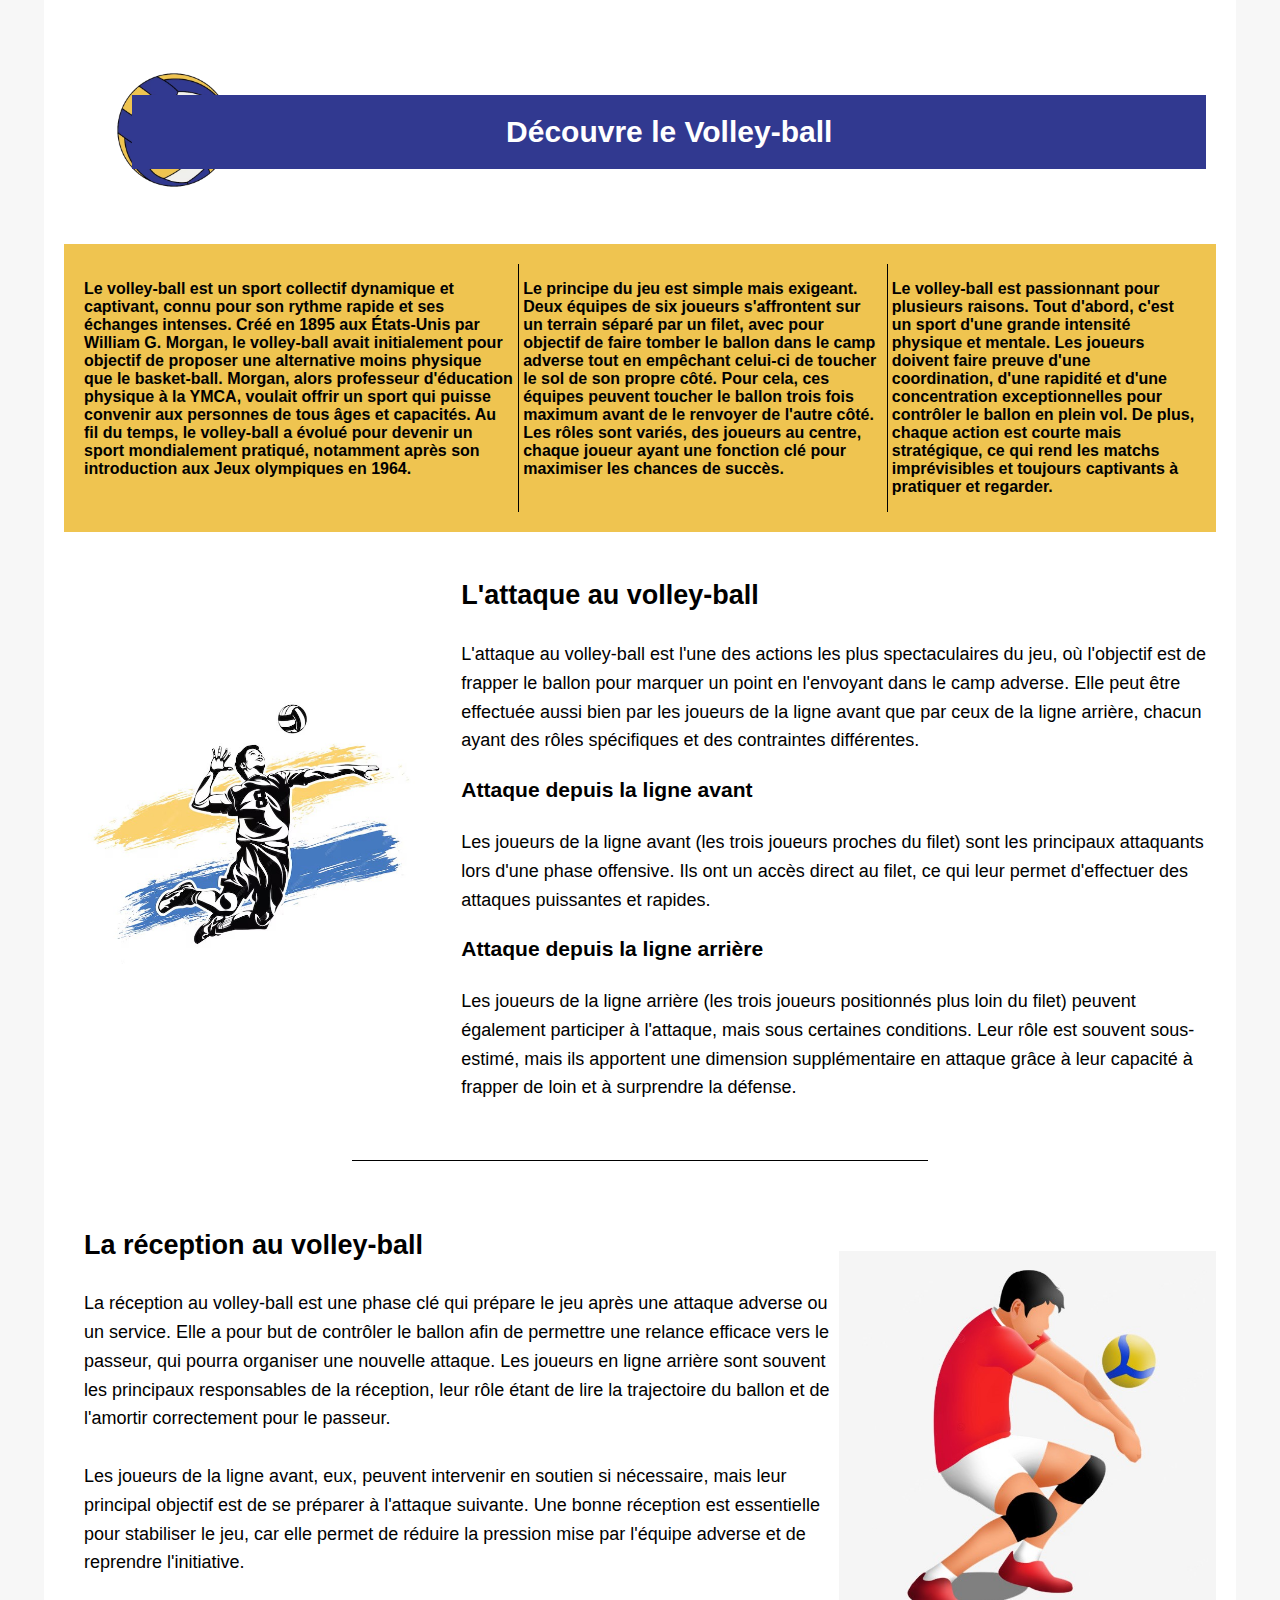
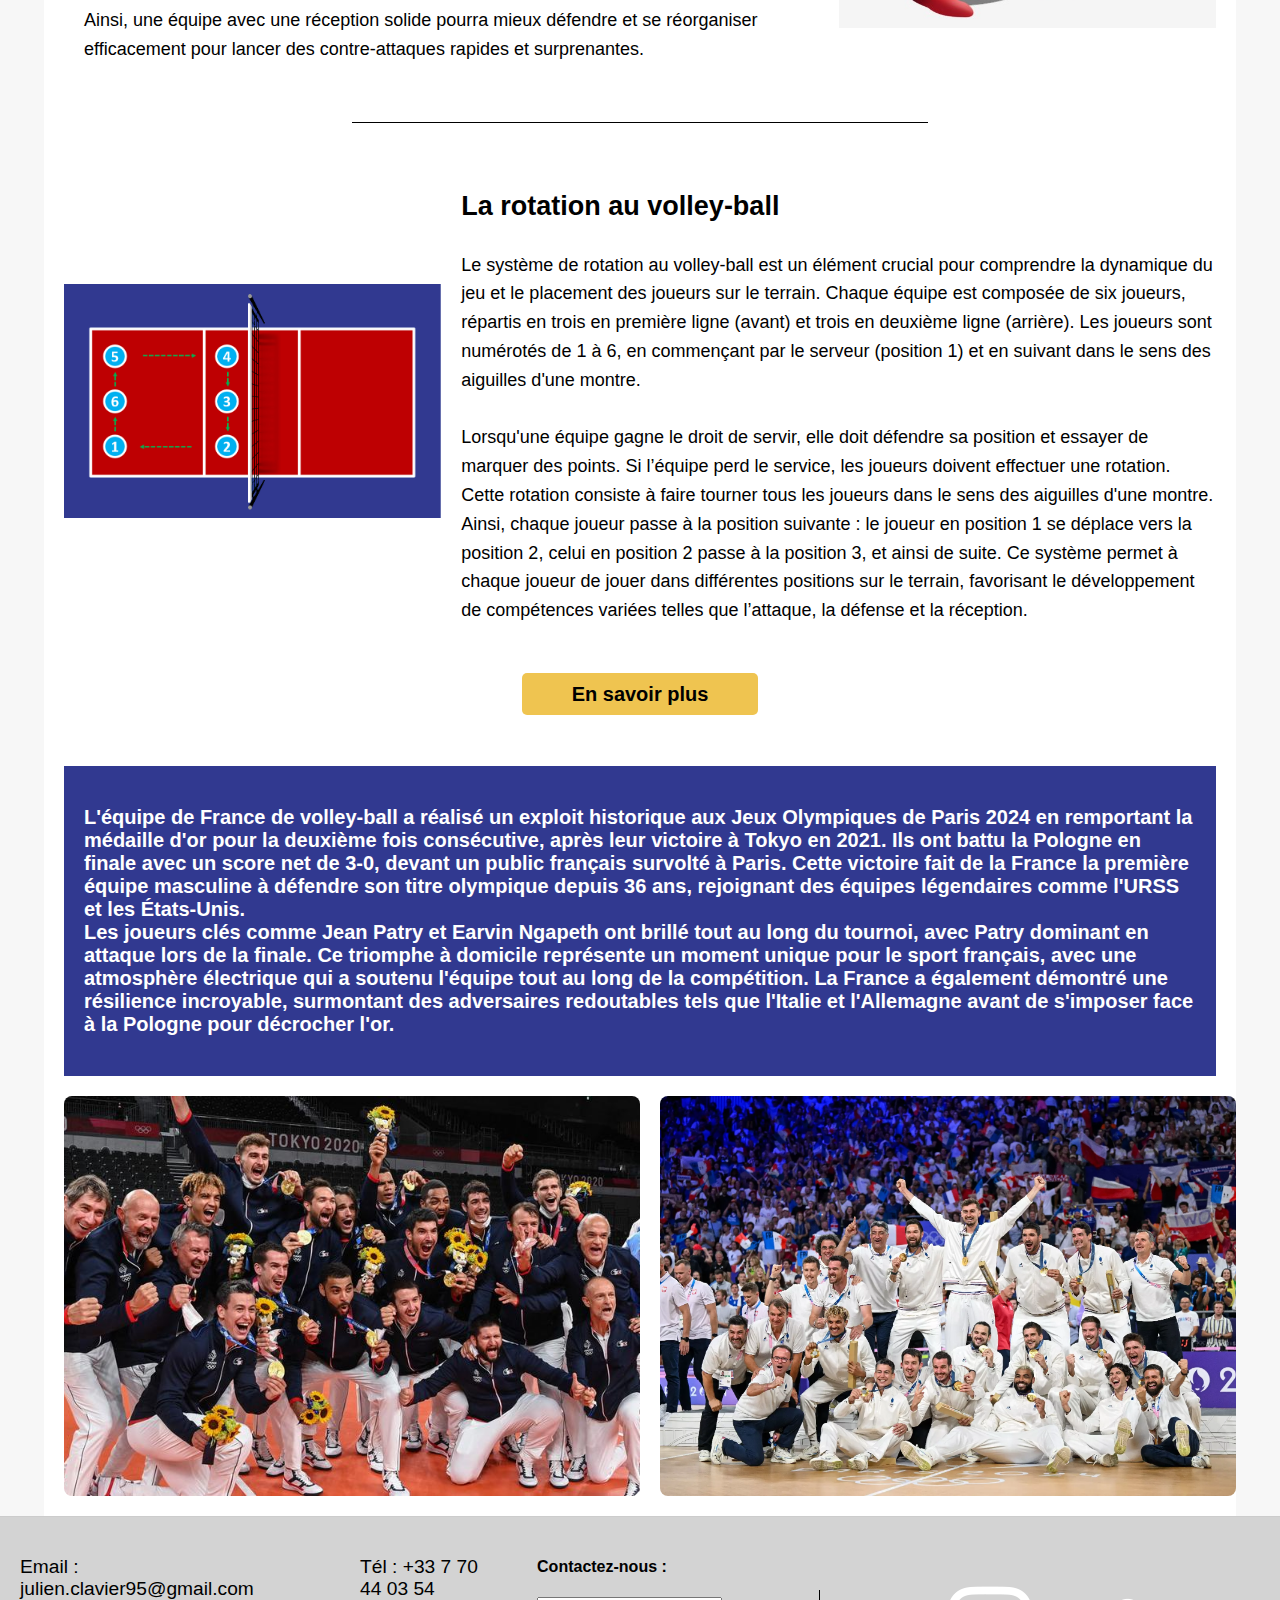
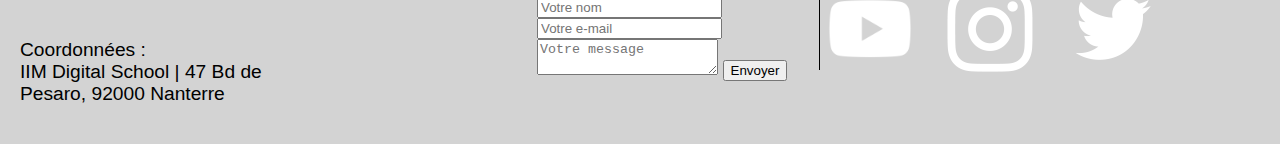
<file: index.html>
<!DOCTYPE html>
<html lang="fr">

<head>
    <meta charset="UTF-8">
    <meta name="viewport" content="width=device-width, initial-scale=1.0">
    <title>Découvre le Volley-ball</title>
    <link rel="stylesheet" href="css/style.css">
</head>

<body>
    <div class="container">
        <!-- En-tête avec logo et titre -->
        <header>
            <div class="logo-header">
                <img src="Image/balle volley.png" alt="Volley-ball logo" class="logo">
            </div>
            <div class="titre-header">
                <h1>Découvre le Volley-ball</h1>
            </div>
        </header>

        <section>

            <div class="rectangle-jaune">
                <div>
                    <p><b>Le volley-ball est un sport collectif dynamique et captivant, connu pour son rythme rapide et
                            ses
                            échanges intenses. Créé en 1895 aux États-Unis par William G. Morgan, le volley-ball avait
                            initialement pour objectif de proposer une alternative moins physique que le basket-ball.
                            Morgan, alors professeur d'éducation physique à la YMCA, voulait offrir un sport qui puisse
                            convenir aux personnes de tous âges et capacités. Au fil du temps, le volley-ball a évolué
                            pour
                            devenir un sport mondialement pratiqué, notamment après son introduction aux Jeux olympiques
                            en
                            1964.
                        </b></p>
                </div>
                <div class="barre-verticale"></div>
                <div>
                    <p><b>Le principe du jeu est simple mais exigeant. Deux équipes de six joueurs s'affrontent sur un
                            terrain séparé par un filet, avec pour objectif de faire tomber le ballon dans le camp
                            adverse
                            tout en empêchant celui-ci de toucher le sol de son propre côté. Pour cela, ces équipes
                            peuvent
                            toucher le ballon trois fois maximum avant de le renvoyer de l'autre côté. Les rôles sont
                            variés, des joueurs au centre, chaque joueur ayant une fonction clé pour maximiser les
                            chances
                            de succès.
                        </b></p>
                </div>
                <div class="barre-verticale"></div>
                <div>
                    <p><b>Le volley-ball est passionnant pour plusieurs raisons. Tout d'abord, c'est un sport d'une
                            grande
                            intensité physique et mentale. Les joueurs doivent faire preuve d'une coordination, d'une
                            rapidité et d'une concentration exceptionnelles pour contrôler le ballon en plein vol. De
                            plus,
                            chaque action est courte mais stratégique, ce qui rend les matchs imprévisibles et toujours
                            captivants à pratiquer et regarder.
                        </b></p>
                </div>
            </div>
        </section>

        <!-- "action" = d-flex align-items center justify-content-center" -->
        <section class="action">
            <div class="section-image">
                <img src="Image/smash volley.jpg" alt="Image d'attaque volley" class="image-central">
            </div>
            <div class="text-section">
                <h2>L'attaque au volley-ball</h2>
                <p>L'attaque au volley-ball est l'une des actions les plus spectaculaires du jeu, où l'objectif est de
                    frapper le ballon pour marquer un point en l'envoyant dans le camp adverse. Elle peut être effectuée
                    aussi bien par les joueurs de la ligne avant que par ceux de la ligne arrière, chacun ayant des
                    rôles spécifiques et des contraintes différentes.
                </p>
                <h3>Attaque depuis la ligne avant</h3>
                <p>Les joueurs de la ligne avant (les trois joueurs proches du filet) sont les principaux attaquants
                    lors d'une phase offensive. Ils ont un accès direct au filet, ce qui leur permet d'effectuer des
                    attaques puissantes et rapides.
                </p>
                <h3>Attaque depuis la ligne arrière</h3>
                <p>Les joueurs de la ligne arrière (les trois joueurs positionnés plus loin du filet) peuvent également
                    participer à l'attaque, mais sous certaines conditions. Leur rôle est souvent sous-estimé, mais ils
                    apportent une dimension supplémentaire en attaque grâce à leur capacité à frapper de loin et à
                    surprendre la défense.
                </p>
            </div>
        </section>

        <!-- Barre de séparation horizontale -->
        <div class="barre-horizontale"></div>

        <!-- Section réception avec texte à gauche et image à droite -->
        <section class="action">
            <div class="text-section">
                <h2>La réception au volley-ball</h2>
                <p>La réception au volley-ball est une phase clé qui prépare le jeu après une attaque
                    adverse ou un service. Elle a pour but de contrôler le ballon afin de permettre une
                    relance efficace vers le passeur, qui pourra organiser une nouvelle attaque.
                    Les joueurs en ligne arrière sont souvent les principaux responsables de la réception,
                    leur rôle étant de lire la trajectoire du ballon et de l'amortir correctement pour le
                    passeur.
                    <br> <br>
                    Les joueurs de la ligne avant, eux, peuvent intervenir en soutien si nécessaire, mais
                    leur principal objectif est de se préparer à l'attaque suivante.
                    Une bonne réception est essentielle pour stabiliser le jeu, car elle permet de réduire la
                    pression mise par l'équipe adverse et de reprendre l'initiative. <br><br>
                    Ainsi, une équipe avec
                    une réception solide pourra mieux défendre et se réorganiser efficacement pour
                    lancer des contre-attaques rapides et surprenantes.
                </p>
            </div>
            <div class="section-image">
                <img src="Image/réception volley.jpg" alt="Image de réception volley" class="image-central">
            </div>
        </section>
        <div class="barre-horizontale"></div>
        <section class="action">
            <div class="section-image">
                <img src="Image/volleyball rotations 2.png" alt="Image de rotation volley" class="image-central"
                    style="max-width: 700px;">
            </div>
            <div class="text-section">
                <h2>La rotation au volley-ball</h2>
                <p>Le système de rotation au volley-ball est un élément crucial pour
                    comprendre la dynamique du jeu et le placement des joueurs sur le
                    terrain. Chaque équipe est composée de six joueurs, répartis en trois
                    en première ligne (avant) et trois en deuxième ligne (arrière). Les
                    joueurs sont numérotés de 1 à 6, en commençant par le serveur
                    (position 1) et en suivant dans le sens des aiguilles d'une montre.
                    <br> <br>


                    Lorsqu'une équipe gagne le droit de servir, elle doit défendre sa
                    position et essayer de marquer des points. Si l’équipe perd le service,
                    les joueurs doivent effectuer une rotation. Cette rotation consiste à
                    faire tourner tous les joueurs dans le sens des aiguilles d'une
                    montre. Ainsi, chaque joueur passe à la position suivante : le joueur
                    en position 1 se déplace vers la position 2, celui en position 2 passe à
                    la position 3, et ainsi de suite. Ce système permet à chaque joueur de
                    jouer dans différentes positions sur le terrain, favorisant le
                    développement de compétences variées telles que l’attaque, la
                    défense et la réception.
                </p>
            </div>

        </section>
        <!-- Bouton centré ajouté ici -->
        <div class="container-bouton">
            <a href="page 2.html" class="en-savoir-plus"><b>En savoir plus</b></a>
        </div>
    </div>
    <section>
        <div class="container">
            <div class="rectangle-bleu">
                <div>
                    <p><b>L'équipe de France de volley-ball a réalisé un exploit historique aux Jeux Olympiques de Paris
                            2024 en remportant la médaille d'or
                            pour la deuxième fois consécutive, après leur victoire à Tokyo en 2021. Ils ont battu la
                            Pologne en finale avec un score net de 3-0,
                            devant un public français survolté à Paris. Cette victoire fait de la France la première
                            équipe masculine à défendre son titre
                            olympique depuis 36 ans, rejoignant des équipes légendaires comme l'URSS et les États-Unis.
                            <br>

                            Les joueurs clés comme Jean Patry et Earvin Ngapeth ont brillé tout au long du tournoi, avec
                            Patry dominant en attaque lors de la
                            finale. Ce triomphe à domicile représente un moment unique pour le sport français, avec une
                            atmosphère électrique qui a soutenu
                            l'équipe tout au long de la compétition. La France a également démontré une résilience
                            incroyable, surmontant des adversaires
                            redoutables tels que l'Italie et l'Allemagne avant de s'imposer face à la Pologne pour
                            décrocher l'or.
                        </b></p>
                </div>

            </div>
            <div class="image-container">
                <img src="Image/JO TOKYO.jpg" alt="Victoire équipe de France de Volley aux JO de Tokyo">
                <img src="Image/JO PARIS.jpg" alt="Victoire équipe de France de Volley aux JO de Paris">
            </div>
    </section>
    <section>
        <footer class="footer">
            <div class="footer-text">
                <div style="font-size: larger;">
                    <p> Email : julien.clavier95@gmail.com</p>
                    <p> Coordonnées : <br> IIM Digital School | 47 Bd de Pesaro, 92000 Nanterre</p>
                </div>
                <div style="font-size: larger;">
                    <p>Tél : +33 7 70 44 03 54</p>
                </div>
                <div>
                    <h4>Contactez-nous :</h4>
                    <form action="send_message.php" method="post">
                        <input type="text" name="name" placeholder="Votre nom" required> <br>
                        <input type="email" name="email" placeholder="Votre e-mail" required>
                        <textarea name="message" placeholder="Votre message" required></textarea>
                        <button type="submit">Envoyer</button>
                    </form>
                </div>
            </div>

            <div class="separateur"></div>

            <div class="icone-rs">
                <a href="#"><img src="Image/logo-youtube-blanc-png.png" alt="YouTube"></a>
                <a href="#"><img src="Image/Logo-instagram-png-blanc.png" alt="Instagram"></a>
                <a href="#"><img src="Image/logo-twitter-blanc-png.png" alt="Twitter"></a>
            </div>

        </footer>
    </section>
</body>

</html>
</file>
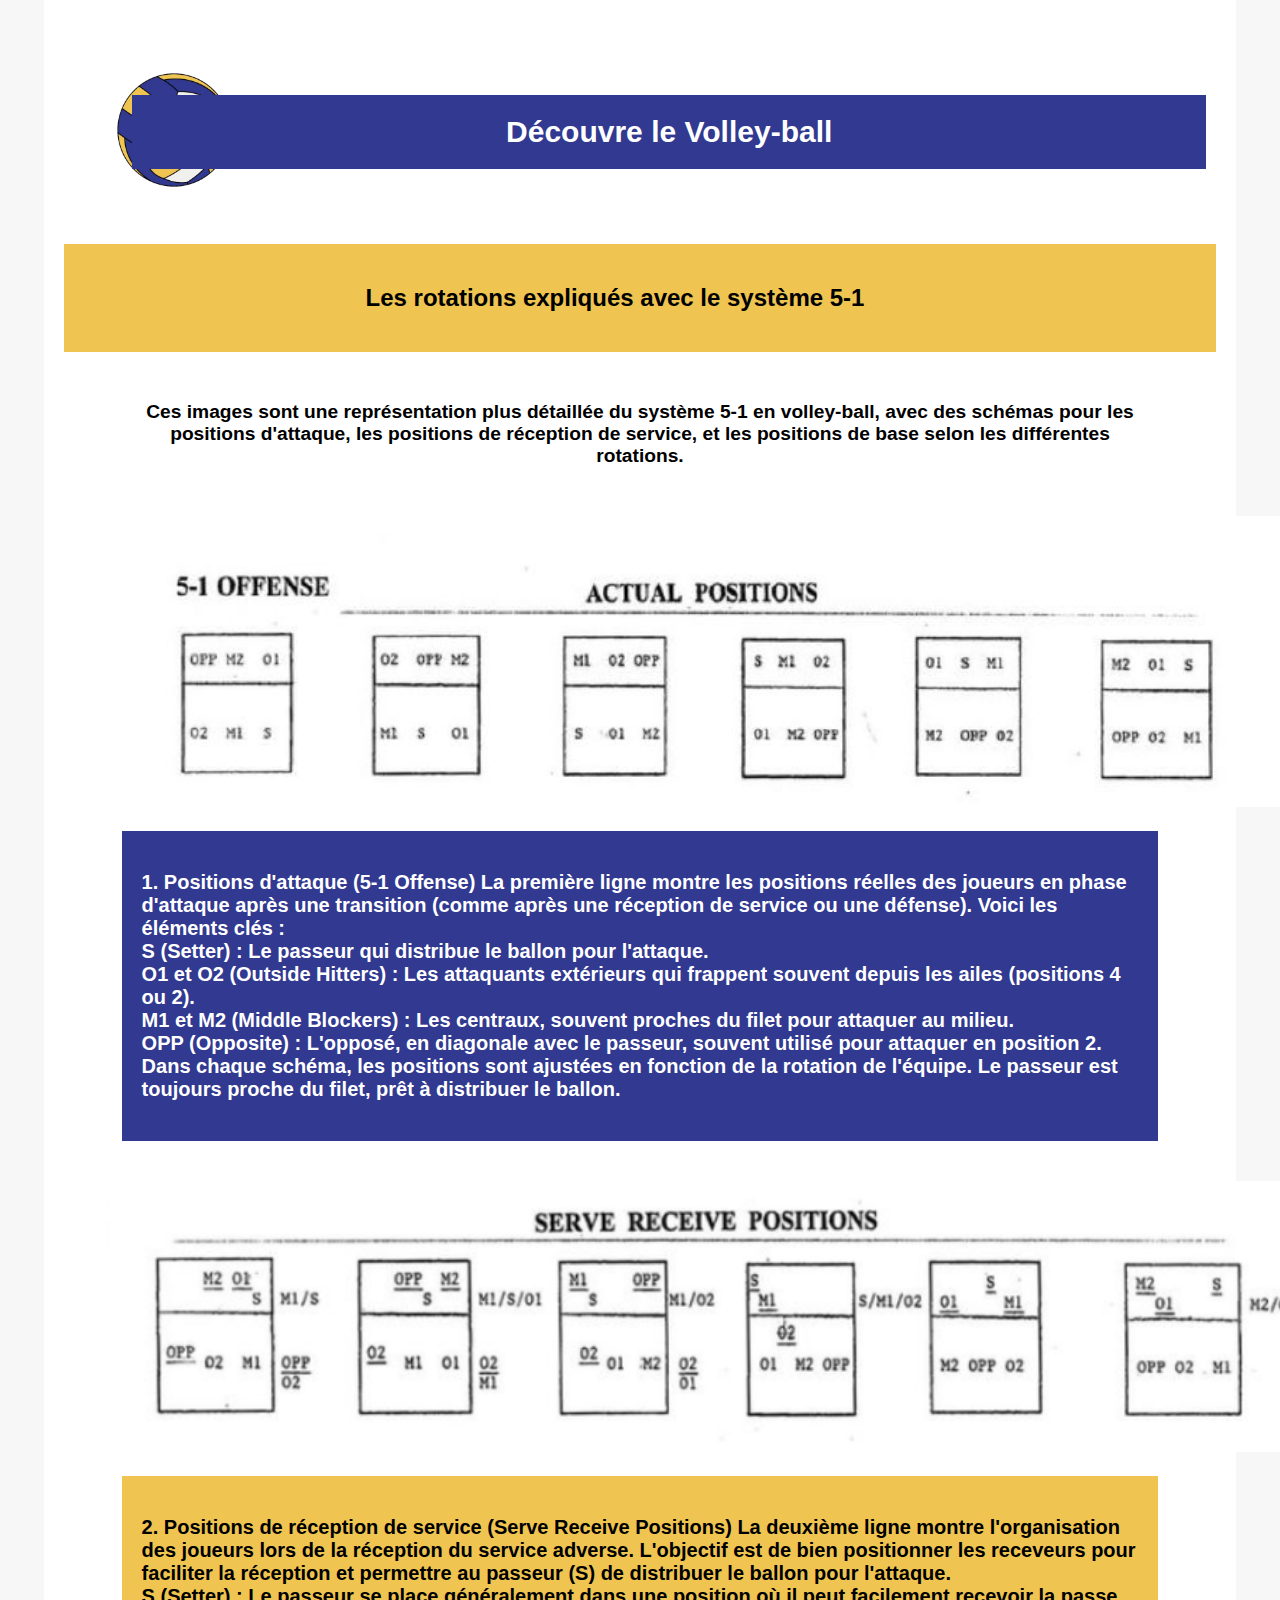
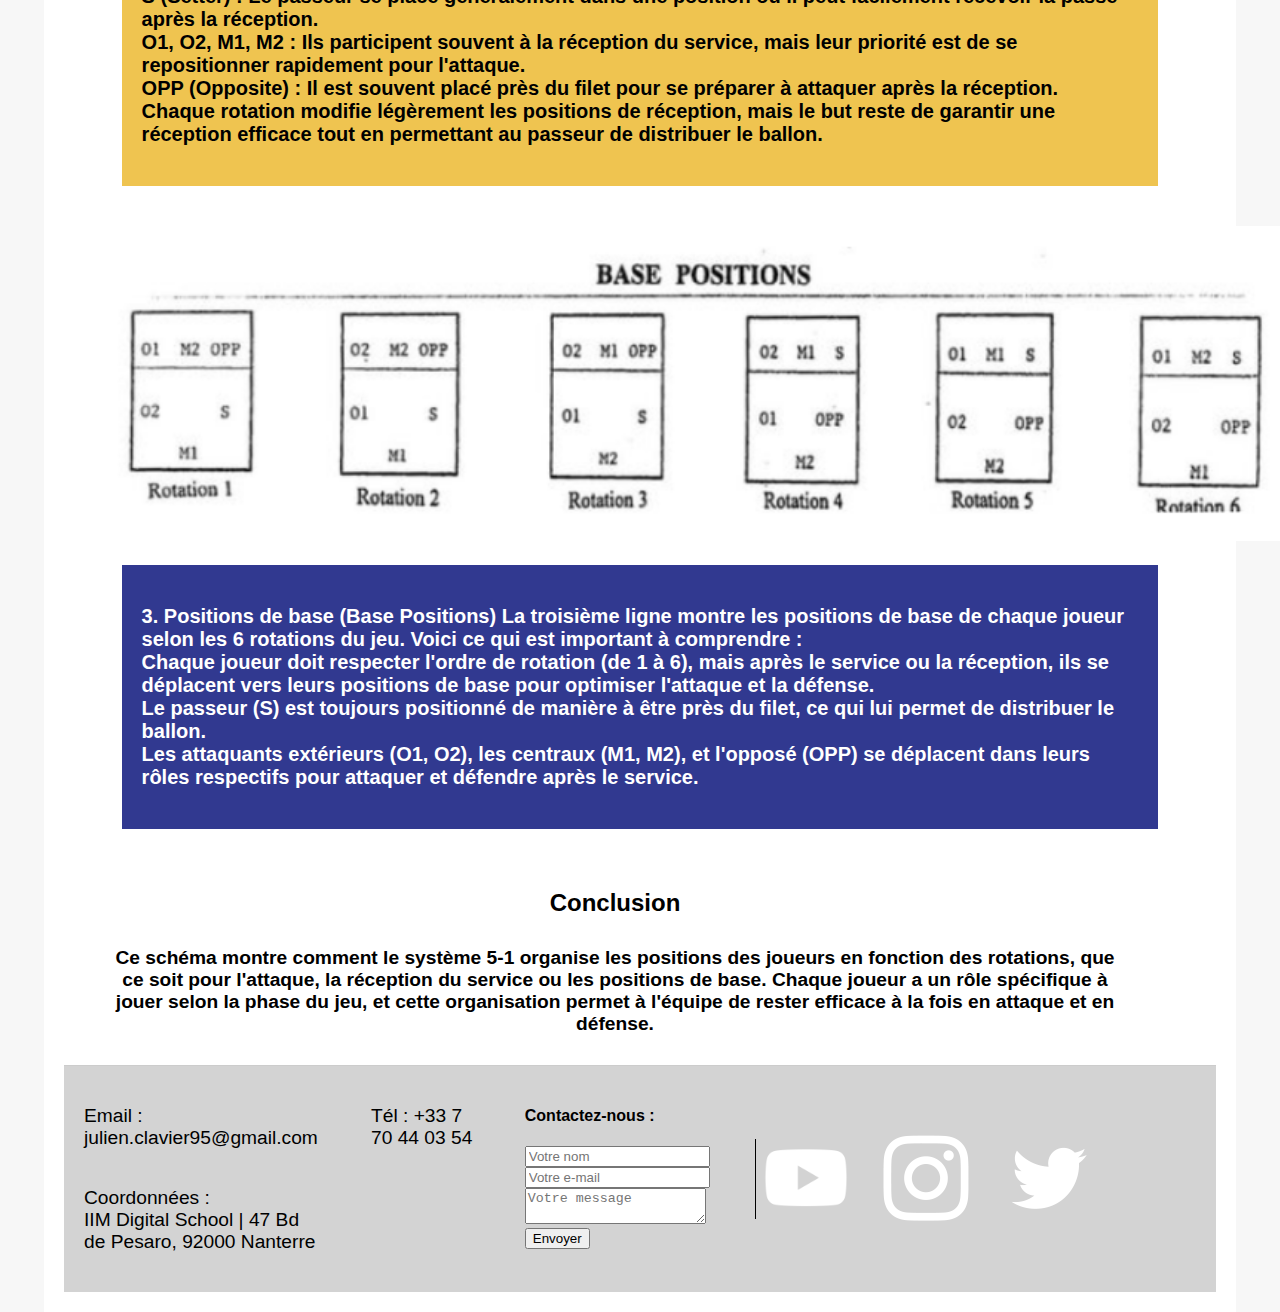
<file: page 2.html>
<!DOCTYPE html>
<html lang="fr">

<head>
    <meta charset="UTF-8">
    <meta name="viewport" content="width=device-width, initial-scale=1.0">
    <title>Découvre le Volley-ball</title>
    <link rel="stylesheet" href="css/style.css">
</head>

<body>
    <div class="container">
        <header>
            <div class="logo-header">
                <img src="Image/balle volley.png" alt="Volley-ball logo" class="logo">
            </div>
            <div class="titre-header">
                <h1>Découvre le Volley-ball</h1>
            </div>
        </header>

        <section>

            <div class="rectangle-jaune">
                <div class="titre-centré">
                    <h2>Les rotations expliqués avec le système 5-1</h2>
                </div>
        </section>
        <div class="introduction bloc-texte">
            <p style="font-size: larger;"><b>Ces images sont une représentation plus détaillée du système 5-1 en
                    volley-ball, avec des schémas pour les positions d'attaque, les positions de réception de service,
                    et les positions de base selon les différentes rotations.
                </b></p>
        </div>
        <div class="section-image">
            <img src="Image/Rotation 1.png" alt="Schéma rotation 1" style="width: 1300px;" height=>
        </div>
        <section>
            <div class="container">
                <div class="rectangle-bleu">
                    <div>
                        <p><b>1. Positions d'attaque (5-1 Offense)
                                La première ligne montre les positions réelles des joueurs en phase d'attaque après une
                                transition (comme après une réception de service ou une défense). Voici les éléments
                                clés : <br>
                                S (Setter) : Le passeur qui distribue le ballon pour l'attaque. <br>
                                O1 et O2 (Outside Hitters) : Les attaquants extérieurs qui frappent souvent depuis les
                                ailes (positions 4 ou 2). <br>
                                M1 et M2 (Middle Blockers) : Les centraux, souvent proches du filet pour attaquer au
                                milieu. <br>
                                OPP (Opposite) : L'opposé, en diagonale avec le passeur, souvent utilisé pour attaquer
                                en position 2. <br>
                                Dans chaque schéma, les positions sont ajustées en fonction de la rotation de l'équipe.
                                Le passeur est toujours proche du filet, prêt à distribuer le ballon.
                            </b></p>
                    </div>
        </section>
        <section>
            <div class="section-image">
                <img src="Image/Rotation 2.png" alt="Schéma rotation 1" style="width: 1300px;" height=>
            </div>
            <div class="container">
                <div class="rectangle-jaune">
                    <div>
                        <p style="font-size: 20px;"><b>
                                2. Positions de réception de service (Serve Receive Positions)
                                La deuxième ligne montre l'organisation des joueurs lors de la réception du service
                                adverse. L'objectif est de bien positionner les receveurs pour faciliter la réception et
                                permettre au passeur (S) de distribuer le ballon pour l'attaque. <br>
                                S (Setter) : Le passeur se place généralement dans une position où il peut facilement
                                recevoir la passe après la réception. <br>
                                O1, O2, M1, M2 : Ils participent souvent à la réception du service, mais leur priorité
                                est de se repositionner rapidement pour l'attaque. <br>
                                OPP (Opposite) : Il est souvent placé près du filet pour se préparer à attaquer après la
                                réception. <br>
                                Chaque rotation modifie légèrement les positions de réception, mais le but reste de
                                garantir une réception efficace tout en permettant au passeur de distribuer le ballon.
                            </b></p>
                    </div>
                </div>
            </div>
        </section>
        <section>
            <div class="section-image">
                <img src="Image/Rotation 3.png" alt="Schéma rotation 1" style="width: 1300px;" height=>
            </div>
            <div class="container">
                <div class="rectangle-bleu">
                    <div>
                        <p><b>
                                3. Positions de base (Base Positions)
                                La troisième ligne montre les positions de base de chaque joueur selon les 6 rotations
                                du jeu. Voici ce qui est important à comprendre : <br>
                                Chaque joueur doit respecter l'ordre de rotation (de 1 à 6), mais après le service ou la
                                réception, ils se déplacent vers leurs positions de base pour optimiser l'attaque et la
                                défense. <br>
                                Le passeur (S) est toujours positionné de manière à être près du filet, ce qui lui
                                permet de distribuer le ballon. <br>
                                Les attaquants extérieurs (O1, O2), les centraux (M1, M2), et l'opposé (OPP) se
                                déplacent dans leurs rôles respectifs pour attaquer et défendre après le service.
                            </b></p>
                    </div>
                </div>
            </div>
        </section>
        <div class="titre-centré">
            <h2>Conclusion</h2>
            <p class="bloc-texte" style="font-size: larger;"><b>Ce schéma montre comment le système 5-1 organise les
                    positions des joueurs en fonction des
                    rotations, que ce soit pour l'attaque, la réception du service ou les positions de base. Chaque
                    joueur a un rôle spécifique à jouer selon la phase du jeu, et cette organisation permet à l'équipe
                    de
                    rester efficace à la fois en attaque et en défense.</p></b>
        </div>
        </section>
        <section>
            <footer class="footer">
                <div class="footer-text">
                    <div style="font-size: larger;">
                        <p> Email : julien.clavier95@gmail.com</p>
                        <p> Coordonnées : <br> IIM Digital School | 47 Bd de Pesaro, 92000 Nanterre</p>
                    </div>
                    <div style="font-size: larger;">
                        <p>Tél : +33 7 70 44 03 54</p>
                    </div>
                    <div>
                        <h4>Contactez-nous :</h4>
                        <form action="send_message.php" method="post">
                            <input type="text" name="name" placeholder="Votre nom" required> <br>
                            <input type="email" name="email" placeholder="Votre e-mail" required>
                            <textarea name="message" placeholder="Votre message" required></textarea>
                            <button type="submit">Envoyer</button>
                        </form>
                    </div>
                </div>

                <div class="separateur"></div>

                <div class="icone-rs">
                    <a href="#"><img src="Image/logo-youtube-blanc-png.png" alt="YouTube"></a>
                    <a href="#"><img src="Image/Logo-instagram-png-blanc.png" alt="Instagram"></a>
                    <a href="#"><img src="Image/logo-twitter-blanc-png.png" alt="Twitter"></a>
                </div>

            </footer>
        </section>
</body>

</html>
</file>
<file: css/style.css>
body {
    font-family: Arial, sans-serif;
    margin: 0;
    padding: 0;
    background-color: #f7f7f7;
}

.container {
    width: 90%;
    margin: 0 auto;
    background-color: white;
    padding: 20px;
}

/* Header avec logo à gauche et titre centré */
header {
    display: flex;
    align-items: center;
    padding: 10px;
    border-bottom: none;
    /* Suppression de la barre bleue */
}

.logo-header {
    flex: 1;
}

.logo {
    width: 200px;
    /* Taille du logo agrandie */
    height: auto;
}

.titre-header {
    flex: 4;
    background-color: #313990;
    color: white;
    padding: 20px;
    text-align: center;
    margin-left: -200px;
    /* Ajustement pour centrer le titre avec le logo */
}

.titre-header h1 {
    margin: 0px;
    font-size: 30px;
}

.titre-centré {
    flex: auto;
    color: rgb(0, 0, 0);
    text-align: center;
    margin-left: -50px;

}

.introduction {
    text-align: center;
    margin: 15px 0;
}

.rectangle-jaune {
    background-color: #efc450;
    display: flex;
    justify-content: space-between;
    padding: 20px;
    margin-bottom: 20px;
}



/* Barre de séparation verticale*/
.barre-verticale {
    width: 1px;
    background-color: black;
    margin: 0 5px;
}

/* Barre de séparation horizontale */
.barre-horizontale {
    width: 50%;
    height: 1px;
    /* Réduction de la hauteur de la barre */
    background-color: black;
    margin: 40px auto;
    /* Espacement autour de la barre */
    ;
}


.action {
    display: flex;
    align-items: center;
    justify-content: space-between;
    margin-bottom: 40px;
}

.section-image {
    flex: 1;
    text-align: center;
}

.image-central {
    width: 100%;
    max-width: 600px;
    height: auto;
    margin: 20px 0;
}

.text-section {
    flex: 2;
    padding-left: 20px;
    font-size: 18px;
    /* Augmenter la taille de la police pour les paragraphes */
    line-height: 1.6;
    /* Augmenter l'espacement entre les lignes pour une meilleure lisibilité */
}

h2,
h3 {
    color: #000000;
}

h3 {
    margin-top: 15px;
}



.container-bouton {
    text-align: center;
    /* Centre bouton */
    margin: 20px 0;
    /* Espacement autour du bouton */
}

.en-savoir-plus {
    background-color: #efc450;
    color: black;
    padding: 10px 50px;
    text-decoration: none;
    /* Supprime le soulignement du lien */
    border-radius: 5px;
    /* Coin du bouton arrondis */
    font-size: 20px;
}

.en-savoir-plus:hover {
    background-color: #ddb64a;
    /* Couleur de fond lors du survol */
}

.rectangle-bleu {
    background-color: #313990;
    display: flex;
    justify-content: space-between;
    padding: 20px;
    margin-bottom: 20px;
    font-size: 20px;
    color: #ffffff;
}

.image-container {
    display: flex;
    justify-content: space-between;
    gap: 20px;
    /* Espace entre les images */
}

.image-container img {
    width: 50%;
    /* Fixe une largeur égale pour les deux images */
    height: 400px;
    /* Fixe une hauteur identique pour les deux images */
    object-fit: cover;
    /* Maintient les proportions tout en remplissant la zone */
    border-radius: 8px;
}

.footer {
    background-color: #d3d3d3;
    padding: 20px;
    display: flex;
    justify-content: space-between;
    align-items: center;
    border-top: 1px solid #ccc;
}

/* Conteneur pour les colonnes de texte */
.footer-text {
    display: flex;
    gap: 50px;
    /* Espacement entre les colonnes */
}

/* Style des liens texte */
.footer-text div {
    display: flex;
    flex-direction: column;
}

.footer-text a {
    color: #000;
    text-decoration: none;
    margin-bottom: 5px;
}

.footer-text a:hover {
    text-decoration: underline;
}

/* Barre de séparation verticale */
.separateur {
    width: 1px;
    height: 80px;
    background-color: #000;
    margin-left: 0px;
}

.icone-rs {
    display: flex;
    gap: 20px;
    /* Espace entre les icônes */
    margin-right: 100px;
}

.icone-rs img {
    width: 100px;
    height: 100px;
}

.description h2 {
    margin-top: 0;
    font-size: 18px;
    text-align: center;
}

.bloc-texte {
    width: 1000px;
    margin: 20px auto;
    padding: 10px;
}

@media (max-width: 768px) {
    .rectangle-jaune {
        flex-direction: column;
        text-align: center;
    }
}

@media (max-width: 480px) {
    .logo {
        width: 150px;
    }
}

@media (max-width: 1200px) {
    .logo-header img {
        max-width: 120px;
    }
}

@media (max-width: 768px) {
    header {
        flex-direction: column;
        align-items: center;
    }
}

@media (max-width: 480px) {
    .titre-header h1 {
        font-size: 1.4rem;
    }
}
</file>
